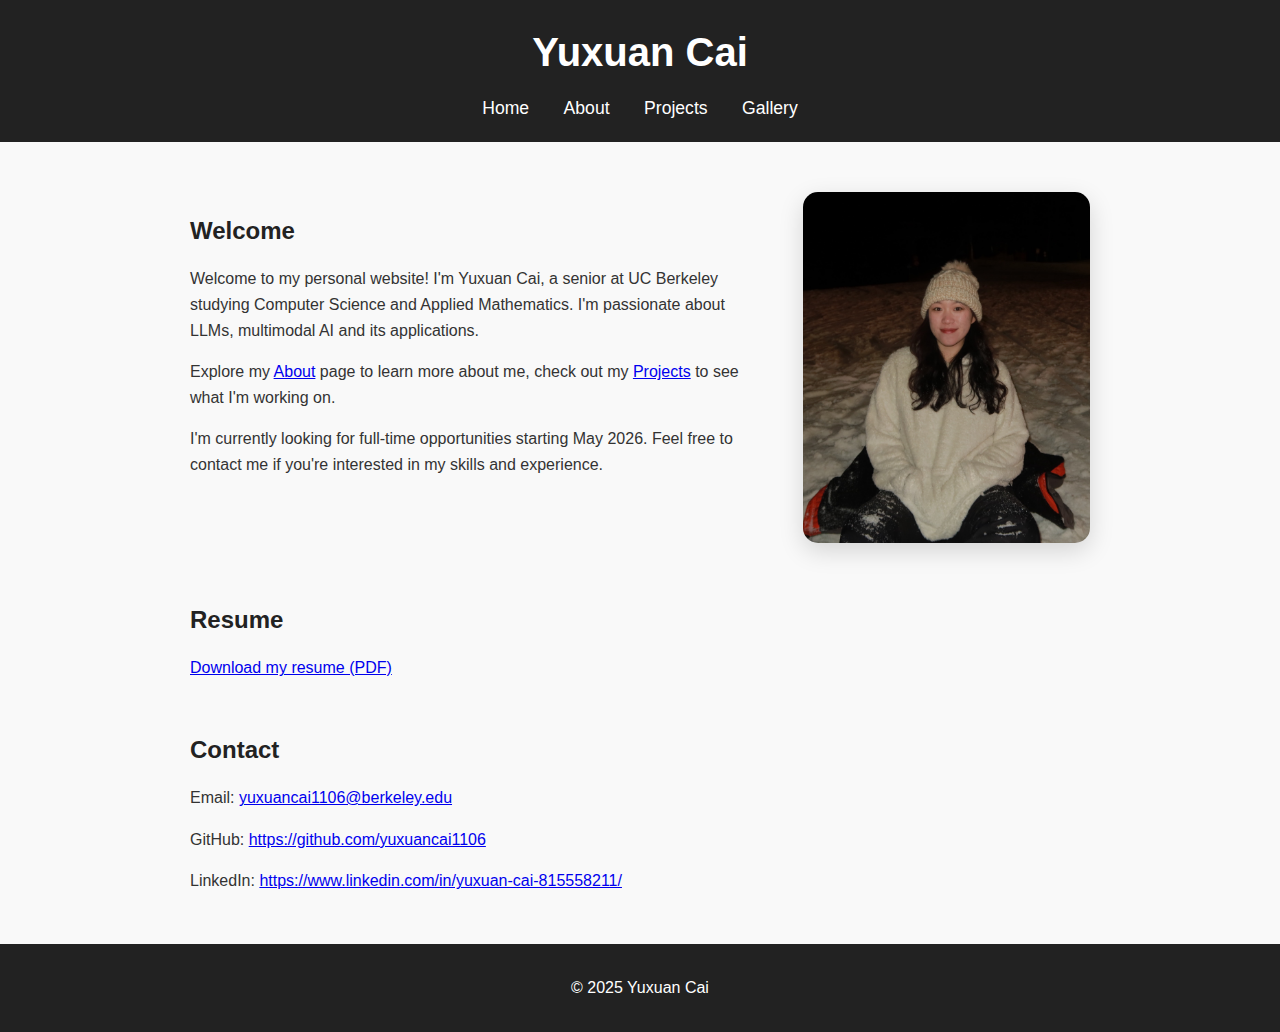
<file: index.html>
<!DOCTYPE html>
<html lang="en">
<head>
  <meta charset="UTF-8">
  <meta name="viewport" content="width=device-width, initial-scale=1.0">
  <title>Yuxuan Cai - Personal Website</title>
  <link rel="stylesheet" href="styles.css">
</head>
<body>

  <header>
    <h1>Yuxuan Cai</h1>
    <nav>
      <a href="index.html">Home</a>
      <a href="about.html">About</a>
      <a href="projects.html">Projects</a>
      <a href="gallery.html">Gallery</a>
    </nav>
  </header>

  <section>
    <div class="about-container">
      <div class="about-text">
        <h2>Welcome</h2>
        <p>Welcome to my personal website! I'm Yuxuan Cai, a senior at UC Berkeley studying Computer Science and Applied Mathematics. I'm passionate about LLMs, multimodal AI and its applications.</p>
        <p>Explore my <a href="about.html">About</a> page to learn more about me, check out my <a href="projects.html">Projects</a> to see what I'm working on.</p>
        <p>I'm currently looking for full-time opportunities starting May 2026. Feel free to contact me if you're interested in my skills and experience.</p>
      </div>
      <div class="profile-image">
        <img src="media/profile.jpg" alt="Yuxuan Cai" class="profile-photo">
      </div>
    </div>
  </section>

  <section id="resume">
    <h2>Resume</h2>
    <p><a href="media/Resume_Yuxuan_Cai_aug (1).pdf" target="_blank">Download my resume (PDF)</a></p>
  </section>

  <section id="contact">
    <h2>Contact</h2>
    <p>Email: <a href="mailto:yuxuancai1106@berkeley.edu">yuxuancai1106@berkeley.edu</a></p>
    <p>GitHub: <a href="https://github.com/yuxuancai1106" target="_blank">https://github.com/yuxuancai1106</a></p>
    <p>LinkedIn: <a href="https://www.linkedin.com/in/yuxuan-cai-815558211/" target="_blank">https://www.linkedin.com/in/yuxuan-cai-815558211/</a></p>
  </section>

  <footer>
    <p>© 2025 Yuxuan Cai</p>
  </footer>



</body>
</html>
</file>
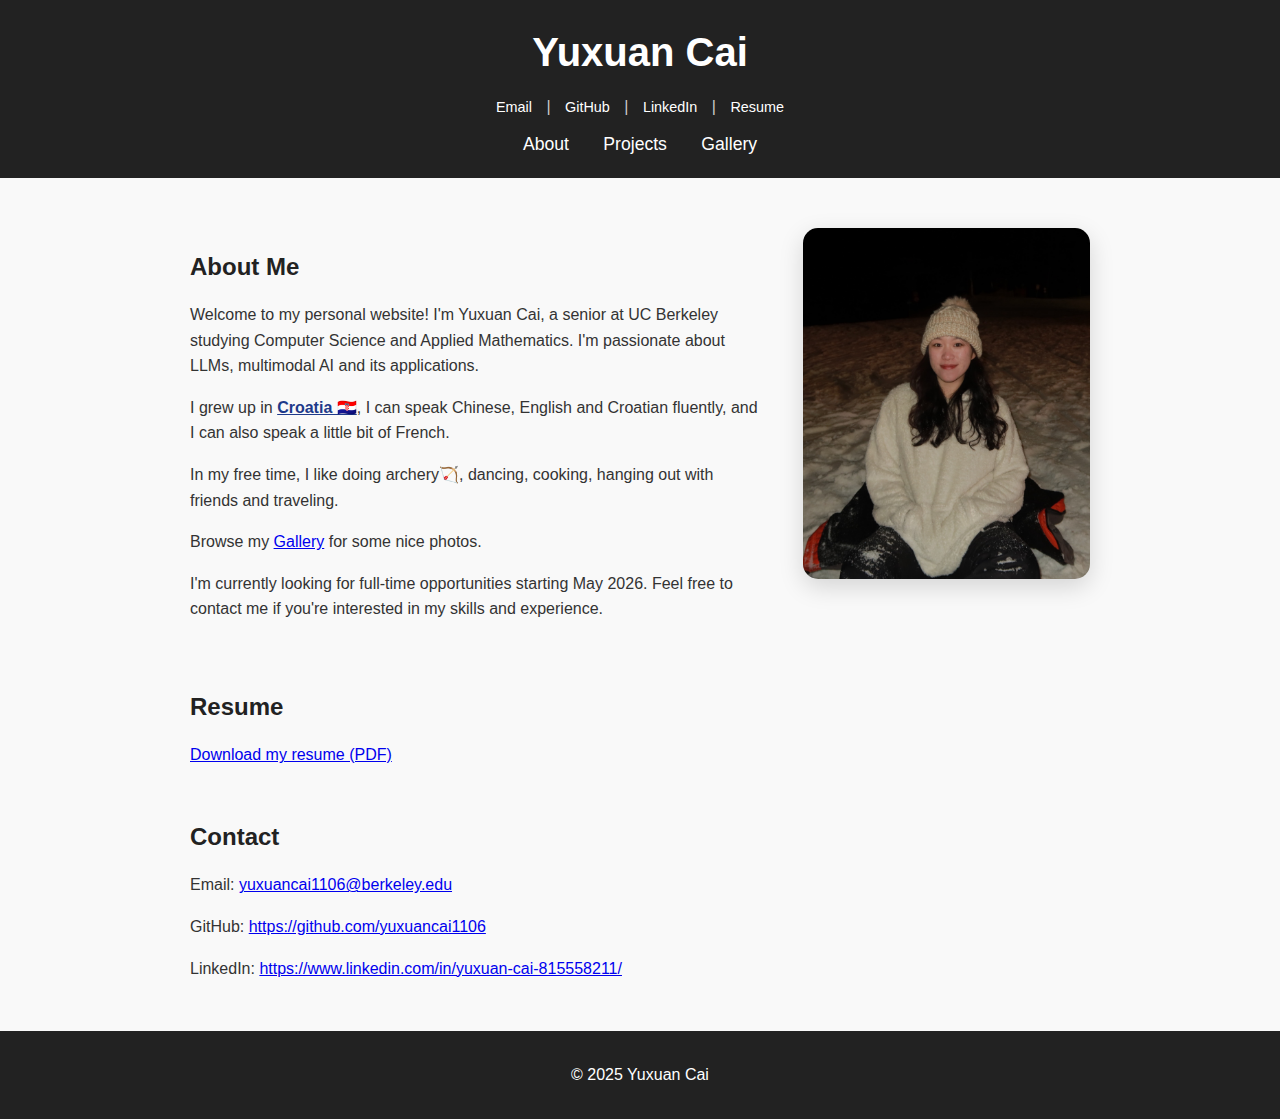
<file: about.html>
<!DOCTYPE html>
<html lang="en">
<head>
  <meta charset="UTF-8">
  <meta name="viewport" content="width=device-width, initial-scale=1.0">
  <title>Yuxuan Cai - Personal Website</title>
  <link rel="stylesheet" href="styles.css">
</head>
<body>

  <header>
    <h1>Yuxuan Cai</h1>
    <div class="contact-bar">
      <a href="mailto:yuxuancai1106@berkeley.edu">Email</a>
      <span class="separator">|</span>
      <a href="https://github.com/yuxuancai1106" target="_blank">GitHub</a>
      <span class="separator">|</span>
      <a href="https://www.linkedin.com/in/yuxuan-cai-815558211/" target="_blank">LinkedIn</a>
      <span class="separator">|</span>
      <a href="https://drive.google.com/file/d/1LbUg5nyzmj5T95mwFtmYRI7-r22YJdqU/view?usp=sharing" target="_blank">Resume</a>
    </div>
    <nav>
      <a href="about.html">About</a>
      <a href="projects.html">Projects</a>
      <a href="gallery.html">Gallery</a>
    </nav>
  </header>

  <section>
    <div class="about-container">
      <div class="about-text">
        <h2>About Me</h2>
        <p>Welcome to my personal website! I'm Yuxuan Cai, a senior at UC Berkeley studying Computer Science and Applied Mathematics. I'm passionate about LLMs, multimodal AI and its applications.</p>
        <p>I grew up in <span class="croatia-link" onclick="showMap()">Croatia 🇭🇷</span>, 
           I can speak Chinese, English and Croatian fluently, and I can also speak a little bit of French.</p>
        <p>In my free time, I like doing archery🏹, dancing, cooking, hanging out with friends and traveling.</p>
        <p>Browse my <a href="gallery.html">Gallery</a> for some nice photos.</p>
        <p>I'm currently looking for full-time opportunities starting May 2026. Feel free to contact me if you're interested in my skills and experience.</p>
      </div>
      <div class="profile-image">
        <img src="media/profile.jpg" alt="Yuxuan Cai" class="profile-photo">
      </div>
    </div>
  </section>

  <section id="resume">
    <h2>Resume</h2>
    <p><a href="https://drive.google.com/file/d/1LbUg5nyzmj5T95mwFtmYRI7-r22YJdqU/view?usp=sharing" target="_blank">Download my resume (PDF)</a></p>
  </section>

  <section id="contact">
    <h2>Contact</h2>
    <p>Email: <a href="mailto:yuxuancai1106@berkeley.edu">yuxuancai1106@berkeley.edu</a></p>
    <p>GitHub: <a href="https://github.com/yuxuancai1106" target="_blank">https://github.com/yuxuancai1106</a></p>
    <p>LinkedIn: <a href="https://www.linkedin.com/in/yuxuan-cai-815558211/" target="_blank">https://www.linkedin.com/in/yuxuan-cai-815558211/</a></p>
  </section>

  <!-- Map Modal -->
  <div id="mapModal" class="map-modal">
    <div class="map-content">
      <span class="map-close" onclick="closeMap()">&times;</span>
      <h3>Where is Croatia? 🇭🇷</h3>
      <p>Croatia is located in Southeast Europe, on the Adriatic Sea. If you watch soccer, you might know Croatia from Luka Modric.</p>
      <img src="media/croatia.png" alt="Map showing Croatia's location in Europe" class="map-image">
      <p class="map-caption">Croatia highlighted in red on a map of Europe</p>
    </div>
  </div>

  <footer>
    <p>© 2025 Yuxuan Cai</p>
  </footer>

  <script>
    function showMap() {
      document.getElementById('mapModal').style.display = 'block';
    }
    
    function closeMap() {
      document.getElementById('mapModal').style.display = 'none';
    }
    
    // Close modal when clicking outside of it
    window.onclick = function(event) {
      const modal = document.getElementById('mapModal');
      if (event.target == modal) {
        modal.style.display = 'none';
      }
    }
    
    // Close modal with Escape key
    document.addEventListener('keydown', function(event) {
      if (event.key === 'Escape') {
        closeMap();
      }
    });
  </script>

</body>
</html>
</file>
<file: styles.css>
body {
  font-family: Arial, sans-serif;
  margin: 0;
  background-color: #f9f9f9;
  color: #333;
  line-height: 1.6;
}

header {
  background: #222;
  color: white;
  padding: 20px 0;
  text-align: center;
}

header h1 {
  margin: 0;
  font-size: 2.5em;
}

.contact-bar {
  margin: 10px 0;
  text-align: center;
}

.contact-bar a {
  color: white;
  text-decoration: none;
  font-size: 0.9em;
  margin: 0 5px;
  transition: color 0.3s ease;
}

.contact-bar a:hover {
  color: #3b82f6;
  text-decoration: underline;
}

.separator {
  color: #ccc;
  margin: 0 5px;
}

nav {
  margin-top: 10px;
}

nav a {
  color: white;
  text-decoration: none;
  margin: 0 15px;
  font-size: 1.1em;
}

nav a:hover {
  text-decoration: underline;
}

section {
  max-width: 900px;
  margin: 50px auto;
  padding: 0 20px;
}

h2 {
  color: #222;
  margin-bottom: 15px;
}

.project {
  background: white;
  border-radius: 10px;
  padding: 20px;
  margin-bottom: 20px;
  box-shadow: 0 4px 10px rgba(0,0,0,0.1);
}

/* Projects with a left-aligned cover image */
.project-with-image {
  display: flex;
  gap: 20px;
  align-items: flex-start;
}

.project-cover {
  width: 220px;
  max-width: 35vw;
  height: auto;
  border-radius: 10px;
  box-shadow: 0 6px 18px rgba(0,0,0,0.12);
}

.project-content {
  flex: 1;
}

.croatia-link {
  color: #1e3a8a;
  cursor: pointer;
  text-decoration: underline;
  font-weight: bold;
  transition: all 0.3s ease;
}

.croatia-link:hover {
  color: #3b82f6;
  text-shadow: 0 0 5px rgba(59, 130, 246, 0.3);
}

.map-modal {
  display: none;
  position: fixed;
  z-index: 1000;
  left: 0;
  top: 0;
  width: 100%;
  height: 100%;
  background-color: rgba(0,0,0,0.8);
  animation: fadeIn 0.3s ease;
}

.map-content {
  background-color: white;
  margin: 5% auto;
  padding: 20px;
  border-radius: 15px;
  width: 80%;
  max-width: 800px;
  position: relative;
  animation: slideIn 0.3s ease;
}

.map-close {
  color: #aaa;
  float: right;
  font-size: 28px;
  font-weight: bold;
  cursor: pointer;
  position: absolute;
  right: 15px;
  top: 10px;
}

.map-close:hover {
  color: #000;
}

.map-image {
  width: 100%;
  height: auto;
  border-radius: 10px;
  margin-top: 20px;
}

.map-caption {
  text-align: center;
  font-style: italic;
  color: #666;
  margin-top: 10px;
}

.gallery-section {
  margin-bottom: 50px;
}

/* Simple Gallery Grid */
.gallery-grid {
  display: grid;
  grid-template-columns: repeat(auto-fill, minmax(220px, 1fr));
  gap: 16px;
  margin-top: 16px;
}

.gallery-grid img {
  width: 100%;
  height: 220px;
  object-fit: cover;
  border-radius: 10px;
  box-shadow: 0 2px 8px rgba(0,0,0,0.06);
}

/* Carousel Styles */
.carousel {
  position: relative;
  overflow: hidden;
  border-radius: 12px;
  background: #fff;
  box-shadow: 0 4px 10px rgba(0,0,0,0.08);
}

.carousel-track {
  display: flex;
  gap: 16px;
  transition: transform 0.35s ease;
  padding: 16px;
}

.carousel-item {
  min-width: 300px;
  max-width: 300px;
  border-radius: 10px;
  overflow: hidden;
  background: #f8f8f8;
  box-shadow: 0 2px 8px rgba(0,0,0,0.06);
}

.carousel-item img {
  width: 100%;
  height: 220px;
  object-fit: cover;
  display: block;
}

.carousel-caption {
  padding: 10px 12px;
  text-align: center;
  color: #555;
  font-size: 0.95em;
}

.carousel-btn {
  position: absolute;
  top: 50%;
  transform: translateY(-50%);
  background: rgba(0,0,0,0.5);
  color: #fff;
  border: none;
  width: 36px;
  height: 36px;
  border-radius: 50%;
  cursor: pointer;
  display: flex;
  align-items: center;
  justify-content: center;
}

.carousel-btn:hover { background: rgba(0,0,0,0.65); }

.carousel-btn.prev { left: 10px; }
.carousel-btn.next { right: 10px; }

@keyframes fadeIn {
  from { opacity: 0; }
  to { opacity: 1; }
}

@keyframes slideIn {
  from { transform: translateY(-50px); opacity: 0; }
  to { transform: translateY(0); opacity: 1; }
}

.about-container {
  display: flex;
  gap: 40px;
  align-items: flex-start;
}

.about-text {
  flex: 2;
}

.profile-image {
  flex: 1;
  text-align: center;
}

.profile-photo {
  width: 100%;
  max-width: 300px;
  height: auto;
  border-radius: 15px;
  box-shadow: 0 8px 25px rgba(0,0,0,0.15);
  transition: transform 0.3s ease;
}

.profile-photo:hover {
  transform: scale(1.02);
}

@media (max-width: 768px) {
  .about-container {
    flex-direction: column;
    gap: 20px;
  }

  .project-with-image {
    flex-direction: column;
  }
  
  .profile-image {
    order: -1;
  }
  
  .profile-photo {
    max-width: 250px;
  }
}

footer {
  background: #222;
  color: white;
  text-align: center;
  padding: 15px;
  margin-top: 40px;
}
</file>
